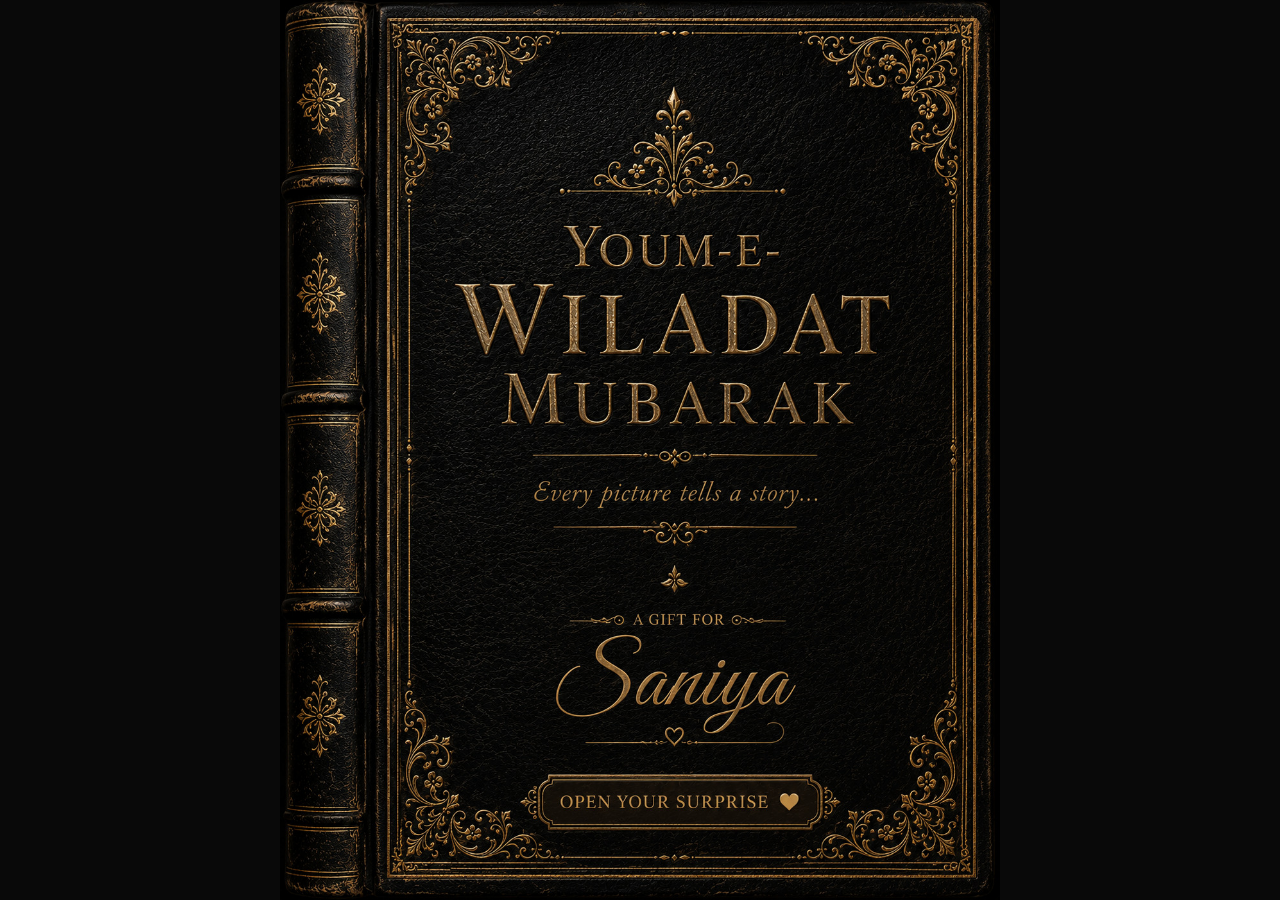
<file: index.html>
<!DOCTYPE html>
<html lang="en">

<head>

<meta charset="UTF-8">

<meta name="viewport" content="width=device-width, initial-scale=1.0">

<title>A Gift for Saniya✨</title>

<link rel="stylesheet" href="style.css">

</head>

<body>

<section id="cover">

</section>

<script src="script.js"></script>

</body>

</html>
</file>
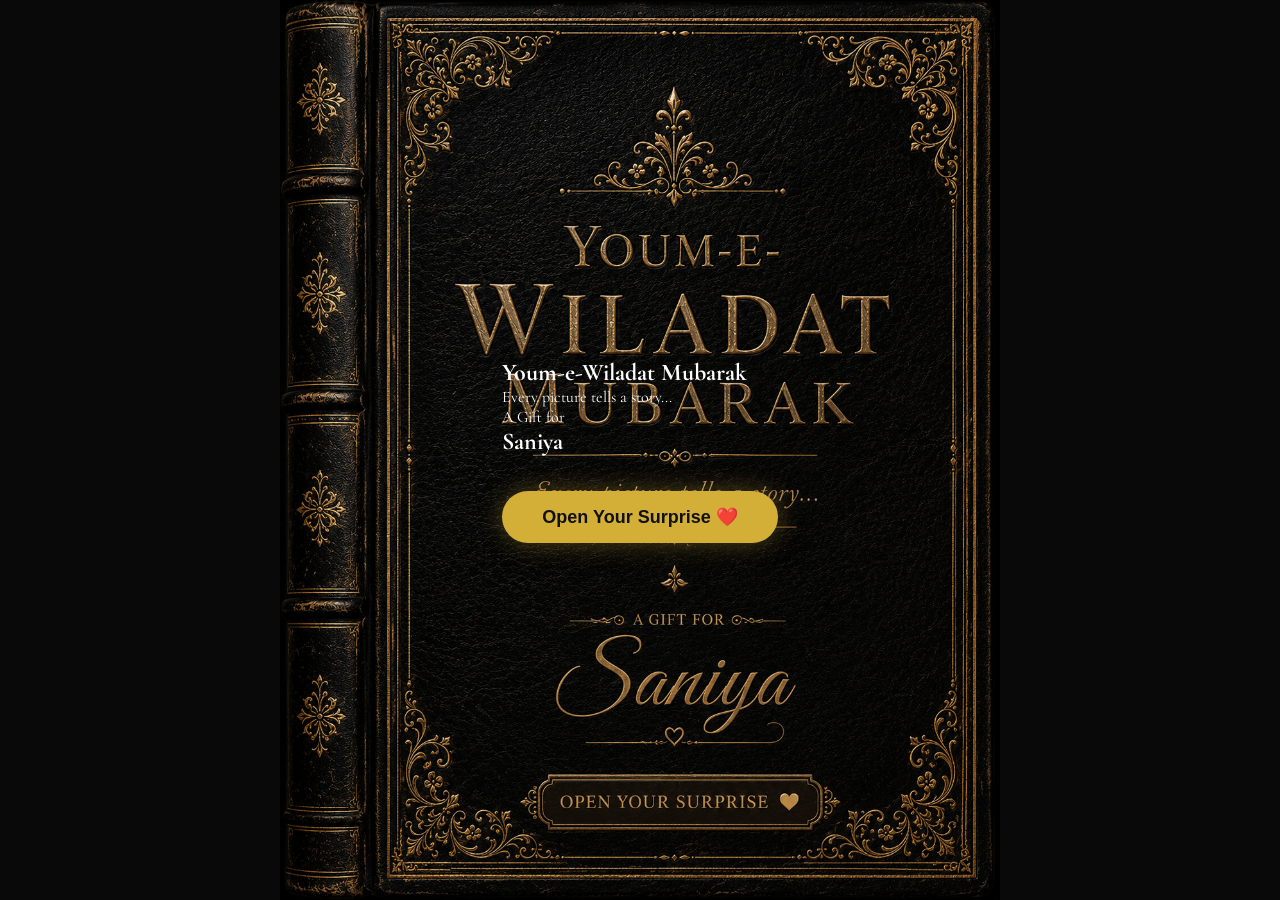
<file: Index.html>
<!DOCTYPE html>
<html lang="en">

<head>

    <meta charset="UTF-8">
    <meta name="viewport" content="width=device-width, initial-scale=1.0">

    <title>A Gift for Saniya</title>

    <link rel="stylesheet" href="style.css">

    <link href="https://fonts.googleapis.com/css2?family=Cinzel:wght@400;600;700&family=Cormorant+Garamond:wght@300;400;500&display=swap" rel="stylesheet">

</head>

<body>

<section id="cover">

    <div class="overlay">

        <h1>Youm-e-Wiladat Mubarak</h1>

        <p class="subtitle">
            Every picture tells a story...
        </p>

        <p class="gift">
            A Gift for
        </p>

        <h2>Saniya</h2>

        <button id="openBook">
            Open Your Surprise ❤️
        </button>

    </div>

</section>

<script src="script.js"></script>

</body>

</html>
</file>
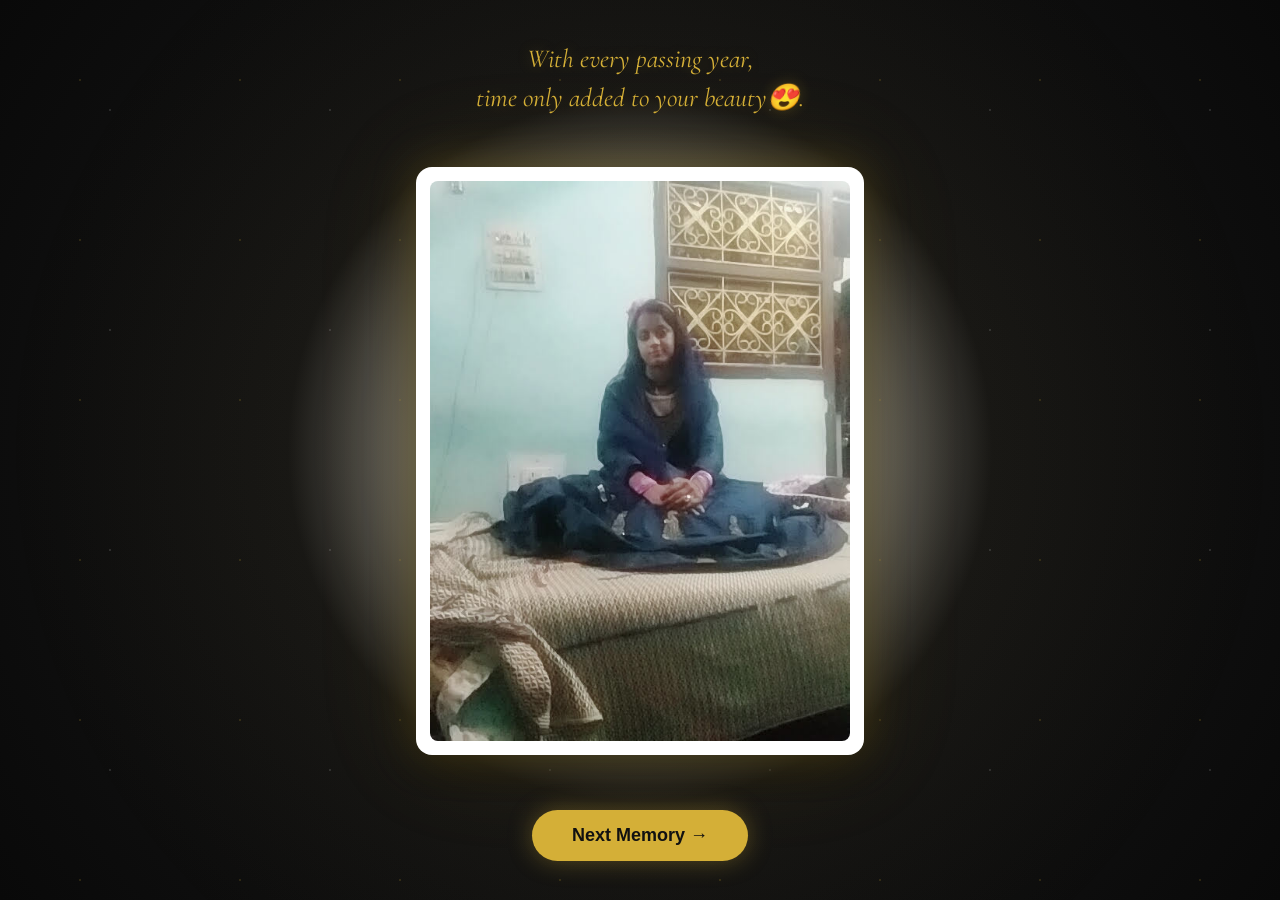
<file: gallery.html>
<!DOCTYPE html>
<html lang="en">

<head>

<meta charset="UTF-8">

<meta name="viewport" content="width=device-width, initial-scale=1.0">

<title>Our Memories</title>

<link rel="stylesheet" href="style.css">

</head>

<body>

<section class="gallery">

<div class="photo-text">

With every passing year,<br>

time only added to your beauty😍.

</div>

<div class="photo-frame">

<img id="photo" src="photo1.jpg">

</div>

<button id="nextPhoto">

Next Memory →

</button>

</section>

<script src="gallery.js"></script>

</body>

</html>
</file>
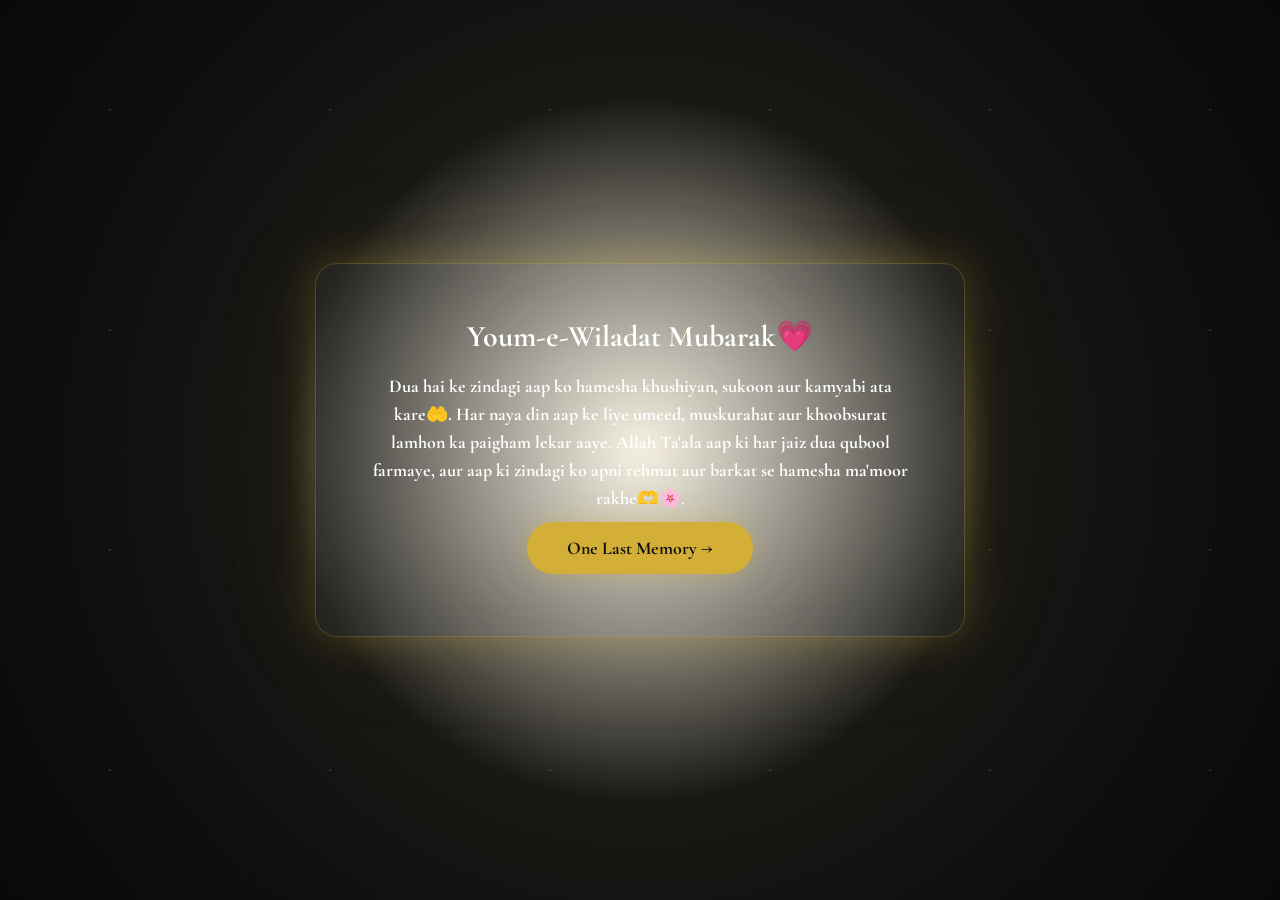
<file: wish.html>
<!DOCTYPE html>
<html lang="en">

<head>

<meta charset="UTF-8">

<meta name="viewport" content="width=device-width, initial-scale=1.0">

<title>Birthday Wishes✨</title>

<link rel="stylesheet" href="style.css">

</head>

<body>

<section class="wish">

<div class="card">

<h1>Youm-e-Wiladat Mubarak💗<h1>

<p>
Dua hai ke zindagi aap ko hamesha khushiyan, sukoon aur kamyabi ata kare🤲.
Har naya din aap ke liye umeed, muskurahat aur khoobsurat lamhon ka paigham lekar aaye.

Allah Ta'ala aap ki har jaiz dua qubool farmaye,
aur aap ki zindagi ko apni rehmat aur barkat se hamesha ma'moor rakhe🫶🌸.
</p>

<a class="btn" href="final.html">

One Last Memory →

</a>

</div>

</section>

</body>

</html>
</file>
<file: style.css>
/* ==========================================
   GOOGLE FONTS
========================================== */

@import url('https://fonts.googleapis.com/css2?family=Cinzel:wght@400;600;700&family=Cormorant+Garamond:wght@300;400;500;600&display=swap');

/* ==========================================
   RESET
========================================== */

*{
    margin:0;
    padding:0;
    box-sizing:border-box;
    -webkit-tap-highlight-color:transparent;
}

html{
    scroll-behavior:smooth;
}

body{

    font-family:'Cormorant Garamond',serif;

    background:#090909;

    color:white;

    overflow-x:hidden;

    min-height:100vh;

}

/* ==========================================
   BACKGROUND
========================================== */

body{

background:
radial-gradient(circle at center,
rgba(212,175,55,.08) 0%,
rgba(20,20,20,1) 45%,
#090909 100%);

}

/* Floating Dust */

body::before{

content:"";

position:fixed;

top:0;

left:0;

width:100%;

height:100%;

pointer-events:none;

background-image:

radial-gradient(circle,#d4af37 1px,transparent 1px),

radial-gradient(circle,#ffffff .6px,transparent 1px);

background-size:160px 160px,220px 220px;

opacity:.16;

animation:dust 28s linear infinite;

z-index:-1;

}

@keyframes dust{

from{

transform:translateY(0);

}

to{

transform:translateY(-160px);

}

}

/* ==========================================
   COVER
========================================== */

#cover{

width:100vw;

height:100vh;

background:url("cover.jpg") center center;

background-repeat:no-repeat;

background-size:contain;

background-color:#090909;

cursor:pointer;

display:flex;

justify-content:center;

align-items:center;

animation:fadeCover 1.2s ease;

}

@keyframes fadeCover{

from{

opacity:0;

}

to{

opacity:1;

}

}

/* ==========================================
   GALLERY
========================================== */

.gallery{

min-height:100vh;

display:flex;

flex-direction:column;

justify-content:center;

align-items:center;

padding:25px;

}

.photo-text{

width:90%;

max-width:700px;

text-align:center;

font-size:26px;

font-style:italic;

color:#d4af37;

line-height:1.5;

margin-bottom:30px;

text-shadow:

0 0 15px rgba(212,175,55,.25);

animation:fadeText 1.5s;

}

@keyframes fadeText{

from{

opacity:0;

transform:translateY(20px);

}

to{

opacity:1;

transform:translateY(0);

}

}

.photo-frame{

padding:14px;

background:white;

border-radius:16px;

box-shadow:

0 0 45px rgba(212,175,55,.25),

0 0 110px rgba(212,175,55,.10),

0 15px 45px rgba(0,0,0,.55);

transition:.5s;

}

.photo-frame:hover{

transform:translateY(-5px);

}

.photo-frame img{

display:block;

width:100%;

max-width:360px;

max-height:62vh;

object-fit:contain;

border-radius:8px;

transition:opacity .7s;

}

/* ==========================================
   BUTTON
========================================== */

button,
.btn{

margin-top:35px;

padding:15px 40px;

background:#d4af37;

color:#111;

font-size:18px;

font-weight:bold;

border:none;

border-radius:40px;

cursor:pointer;

text-decoration:none;

box-shadow:

0 0 25px rgba(212,175,55,.35);

transition:.35s;

}

button:hover,
.btn:hover{

transform:translateY(-3px);

box-shadow:

0 0 40px rgba(212,175,55,.6);

}
/* ==========================================
   WISH PAGE
========================================== */

.wish{

min-height:100vh;

display:flex;

justify-content:center;

align-items:center;

padding:30px 20px;

}

.card{

width:92%;

max-width:650px;

padding:24px 20px;

background:rgba(255,255,255,.05);

border:1px solid rgba(212,175,55,.25);

border-radius:22px;

backdrop-filter:blur(12px);

box-shadow:
0 0 40px rgba(212,175,55,.25),
0 0 120px rgba(212,175,55,.08);

text-align:center;

}

@keyframes fadeCard{

from{

opacity:0;

transform:translateY(25px);

}

to{

opacity:1;

transform:translateY(0);

}

}

.card h1{

font-size:30px;

margin-bottom:18px;

line-height:1.2;

}

.card p{

font-size:18px;

line-height:1.55;

margin-bottom:14px;

}

/* ==========================================
   FINAL PAGE
========================================== */

.final{

min-height:100vh;

display:flex;

flex-direction:column;

justify-content:center;

align-items:center;

padding:35px 20px;

text-align:center;

}

.final-photo{

width:min(92%,500px);

border-radius:18px;

box-shadow:

0 0 55px rgba(212,175,55,.30),

0 0 160px rgba(212,175,55,.12),

0 18px 45px rgba(0,0,0,.6);

margin-bottom:35px;

transition:.5s;

animation:fadeCard 1.4s;

}

.final-photo:hover{

transform:scale(1.02);

}

.hidden{

opacity:0;

transition:opacity 2s ease;

}

.show{

opacity:1;

}

#message1 h1{

font-size:34px;

margin-bottom:12px;

}

#message1 p,
#message2 p{

font-size:20px;

line-height:1.5;

max-width:90%;

margin:auto;

}

/* ==========================================
   MOBILE
========================================== */

@media(max-width:768px){

.photo-text{

font-size:20px;

margin-bottom:22px;

padding:0 12px;

}

.photo-frame{

padding:10px;

}

.photo-frame img{

max-width:100%;

max-height:52vh;

}

.card{

padding:28px 20px;

}

.card h1{

font-size:34px;

}

.card p{

font-size:21px;

line-height:1.8;

}

.final{

padding-top:30px;

padding-bottom:30px;

}

.final-photo{

width:82%;

max-width:280px;

border-radius:18px;

margin-bottom:18px;

box-shadow:

0 0 45px rgba(212,175,55,.35),

0 0 130px rgba(212,175,55,.15);

}

#message1 h1{

font-size:30px;

}

#message1 p,
#message2 p{

font-size:20px;

line-height:1.7;

padding:0 10px;

}

button,
.btn{

margin-top:12px;

padding:13px 30px;

font-size:16px;

}
}

/* ==========================================
   DESKTOP
========================================== */

@media(min-width:769px){

.gallery{

gap:20px;

}

.photo-frame img{

max-width:420px;

max-height:65vh;

}

.card{

padding:55px;

}

.final-photo{

max-width:520px;

}

   }
body::after{

content:"";

position:fixed;

top:-25%;

left:-25%;

width:150%;

height:150%;

background:

radial-gradient(circle at center,

rgba(212,175,55,.06),

transparent 55%);

animation:glow 10s ease-in-out infinite alternate;

pointer-events:none;

z-index:-2;

}

@keyframes glow{

from{

transform:scale(1);

opacity:.5;

}

to{

transform:scale(1.08);

opacity:1;

}

}
</file>
